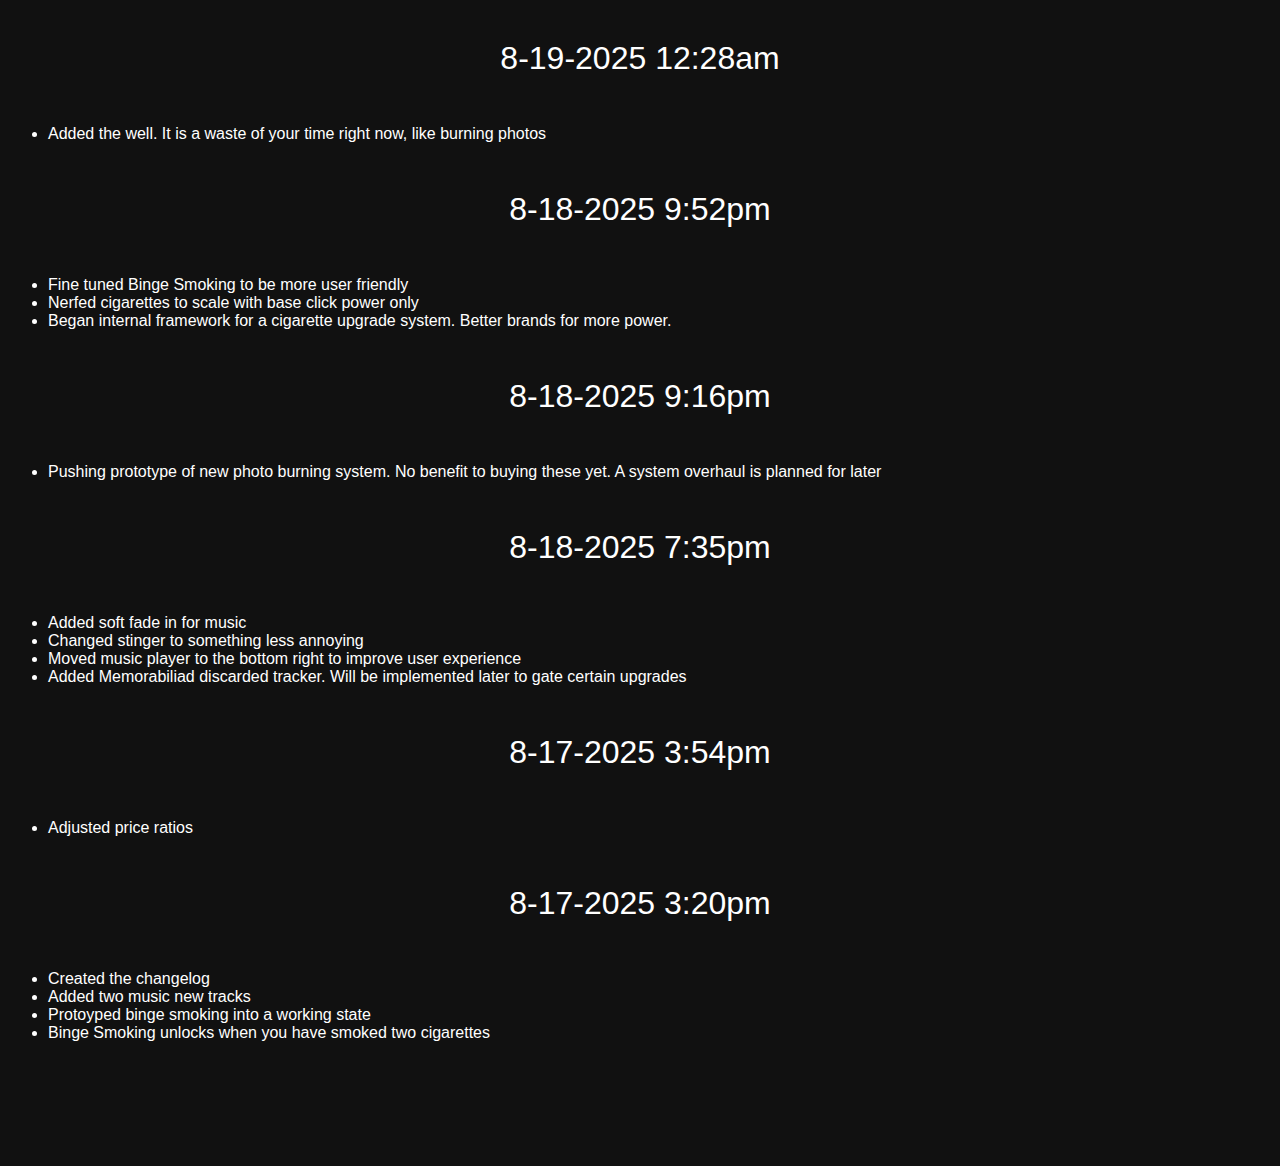
<file: changelog.html>
<!DOCTYPE html>
<html lang="en">
<head>
    <meta charset="UTF-8">
    <meta name="viewport" content="width=device-width, initial-scale=1.0">
    <title>Changelog</title>
    <link rel="stylesheet" href="style.css">
</head>
<body>
    
    <div class = "changeLogMain">
        
        
        
        <div class = "row">
            <p class = "storeHeader"> 8-19-2025 12:28am</p>
        </div>     
        <ul>
            <li> Added the well. It is a waste of your time right now, like burning photos</li>
        </ul>
        
        
        
        
        
        
        <div class = "row">
            <p class = "storeHeader"> 8-18-2025 9:52pm</p>
        </div>     
        <ul>
            <li> Fine tuned Binge Smoking to be more user friendly</li>
            <li> Nerfed cigarettes to scale with base click power only</li>
            <li> Began internal framework for a cigarette upgrade system. Better brands for more power.</li>
        </ul>
        
        
        
        
        
        <div class = "row">
            <p class = "storeHeader"> 8-18-2025 9:16pm</p>
        </div>     
        <ul>
            <li> Pushing prototype of new photo burning system. No benefit to buying these yet. A system overhaul is planned for later</li>
        </ul>
        
        
        <div class = "row">
            <p class = "storeHeader"> 8-18-2025 7:35pm</p>
        </div>     
        <ul>
            <li>Added soft fade in for music</li>
            <li>Changed stinger to something less annoying</li>
            <li>Moved music player to the bottom right to improve user experience</li>
            <li>Added Memorabiliad discarded tracker. Will be implemented later to gate certain upgrades</li>
        </ul>
        
        <div class = "row">
            <p class = "storeHeader"> 8-17-2025 3:54pm</p>
        </div>     
        <ul>
            <li>Adjusted price ratios</li>
        </ul>
        <div class = "row">
            <p class = "storeHeader"> 8-17-2025 3:20pm</p>
        </div>     
        <ul>
            <li>Created the changelog</li>
            <li>Added two music new tracks</li>
            <li>Protoyped binge smoking into a working state</li>
            <li>Binge Smoking unlocks when you have smoked two cigarettes</li>
        </ul>
    </div>






















</body>
</html>
</file>
<file: style.css>
body {
    background-color: #111;
    color: white;
    font-family: Arial, sans-serif;
    padding-bottom: 100px;
}

#scoreboard {
    top: 0;                              
    width: 100%;           
    font-size: 4rem;       
    font-weight: bold;
    text-align: center;    
    background-color: #111; 
}

.mainContain {
    display: flex;
    width: 100%;
    gap: 10px;
}

.mainBox {
    display: flex;
    flex-direction: column;
    flex: 1;
    /*
    border-radius: 20px;
    border: 1px solid pink;
    */
    padding: 5px;
}

.main {
    display: flex;
    width: 33%;
}

.main .actionButton {
    width: 250px;
    height: 250px;
    border-radius: 50%;
    flex: 0 0 auto;
    margin: auto;
}

#doNothing img {
    width: 100%;
    height: 100%;
    object-fit: cover;
}

.row {
    display:flex;
    align-items: center;
    justify-content: center;
    gap: 5px;
}

.row p {
    text-align: center;
}

.actionButton {
    flex: 1;
    border-radius: 15px;
    height: 75px;
}

.tooltips {
    flex: 0.1;
    border-radius: 15px;
    height: 75px;
}

.price {
    flex: 0.1;
    border-radius: 15px;
    height: 75px;
}

#clockBox {
    position: fixed;
    bottom: 0;
    height: 100px;
    /*
    border: 1px solid pink;
    */
    display: flex;
    width: 100%;
    justify-content: center;
    align-items: center;

    z-index: 9999;
    background-color: rgba(17, 17, 17, 1.0);
    pointer-events: auto;
}

#clockText {
    font-size: 4rem;       
    font-weight: bold;
    text-align: center; 
}


.storeHeader {
    font-size: 2rem;
}

#prefix {
    padding-top: 30px;
}

#volumeSlider {
    margin-top: 20px;
    transform: scale(2.0);
}
</file>
